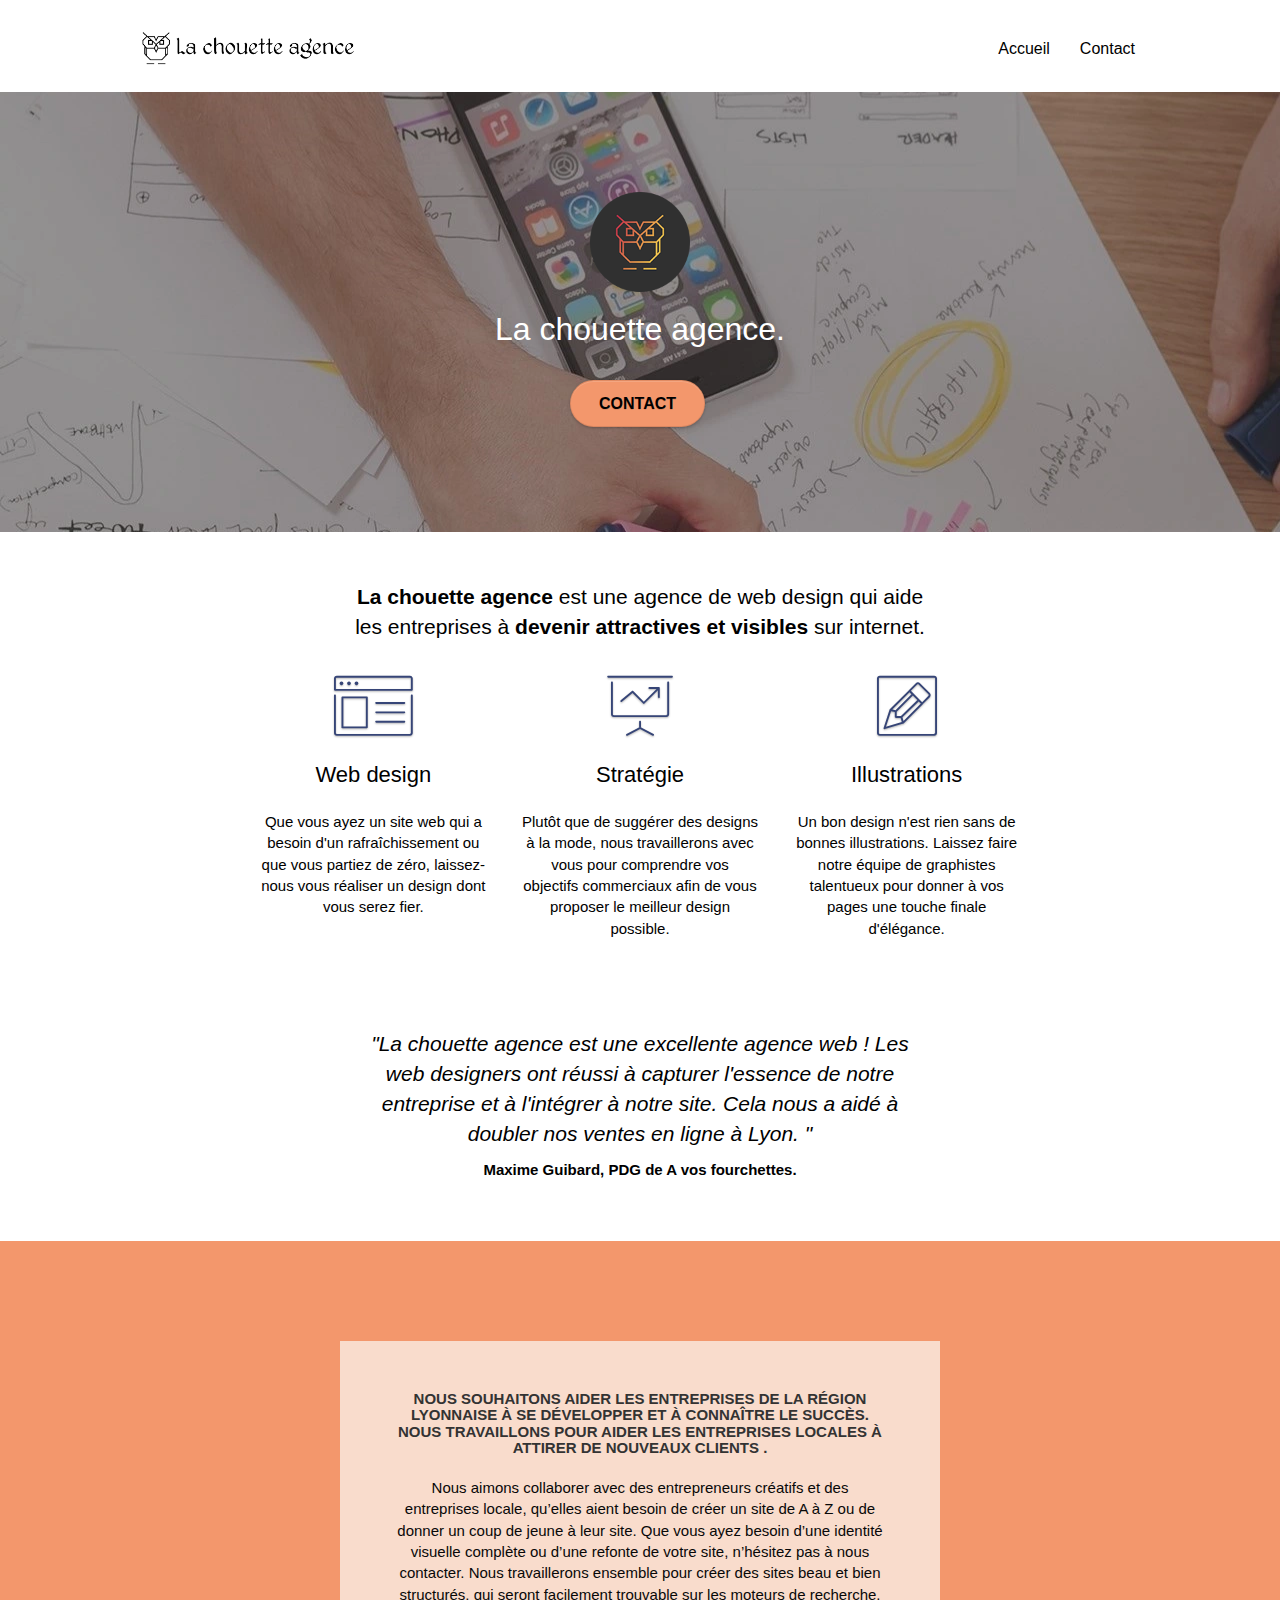
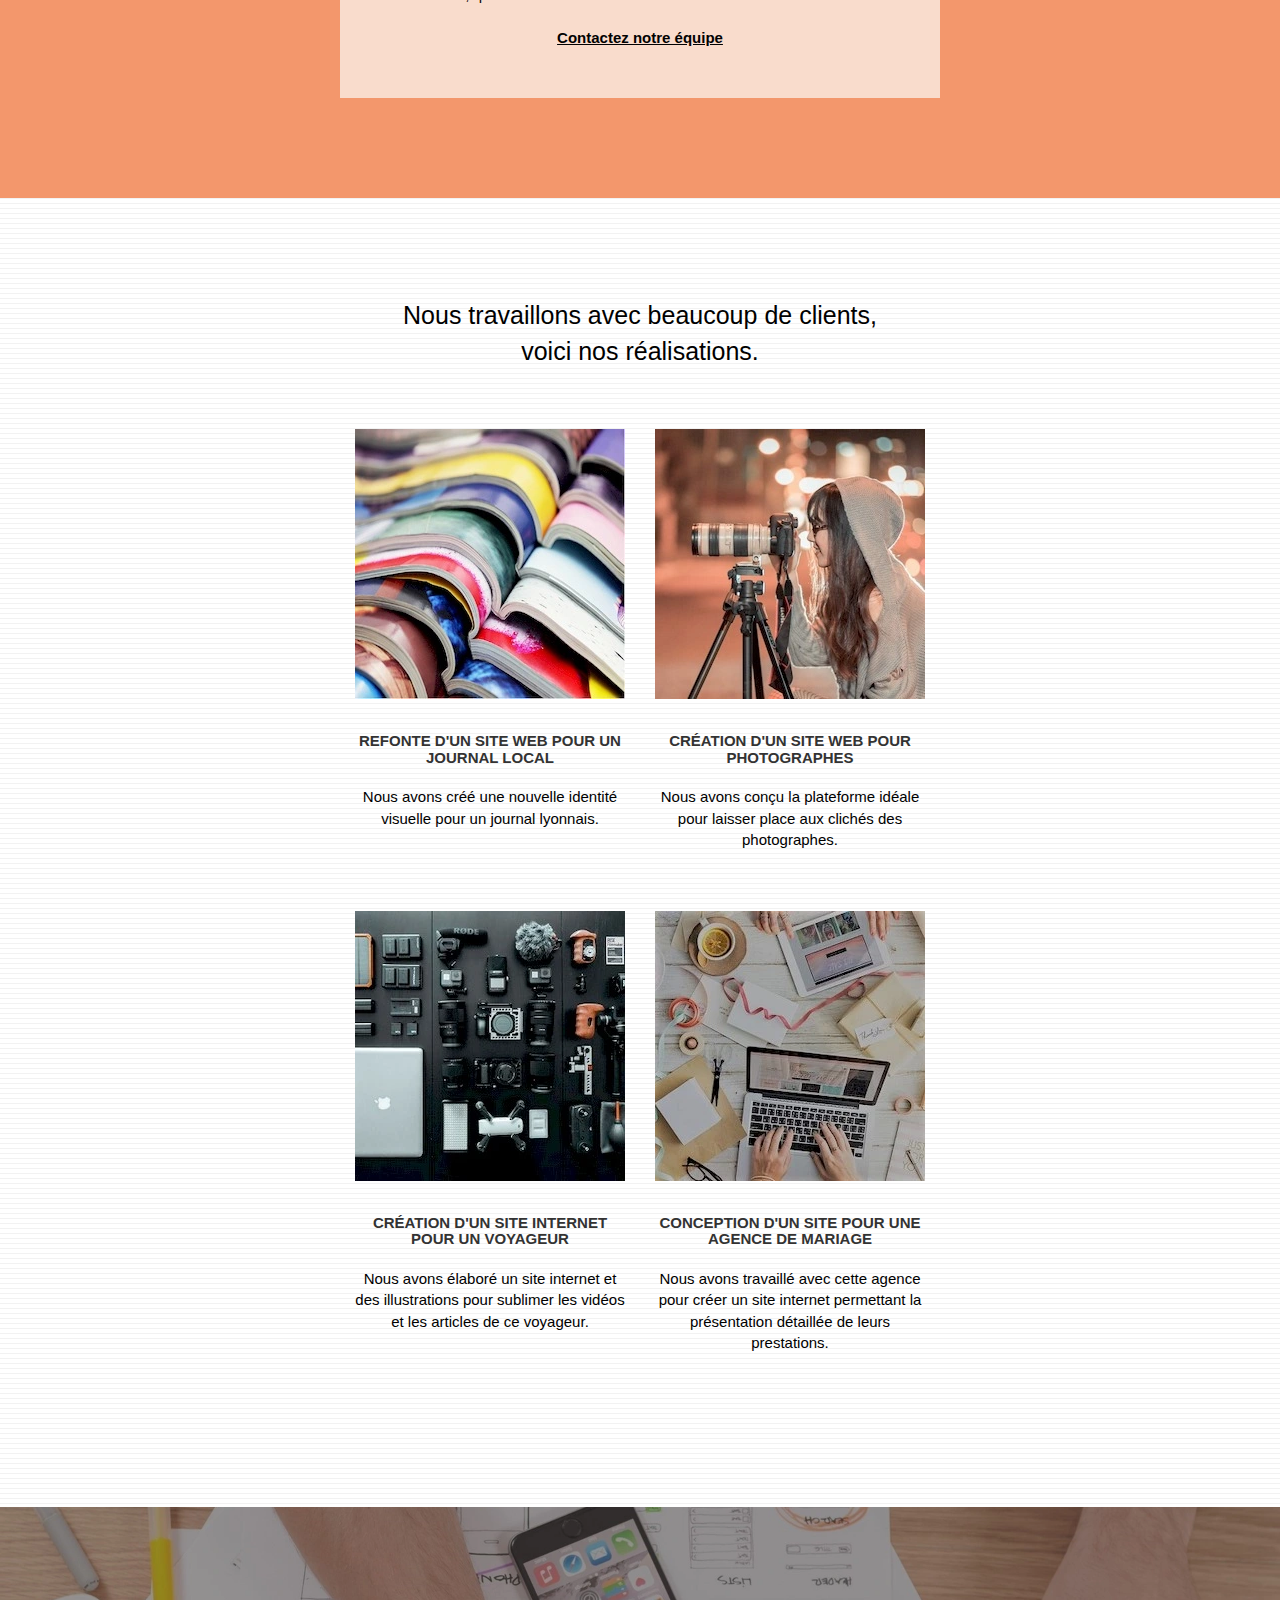
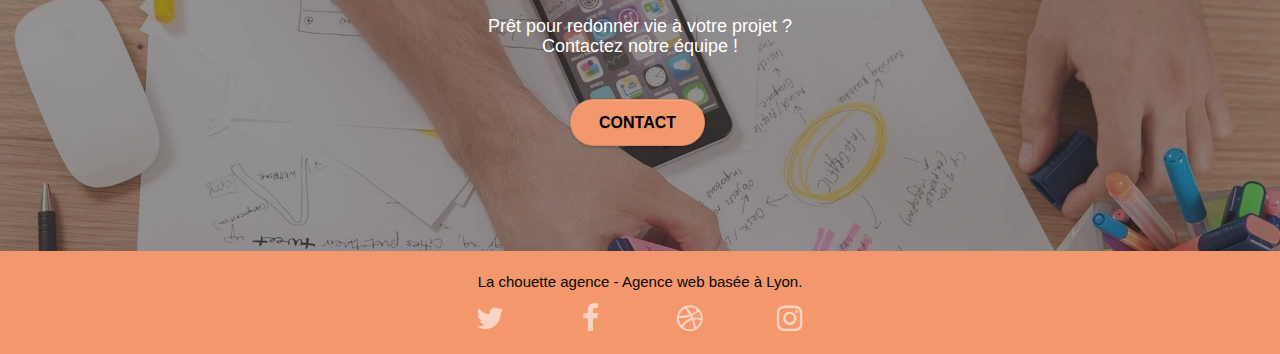
<file: index.html>
<!doctype html>
<html lang="fr">

<head>
	<meta charset="utf-8">
	<meta name="keywords" content="seo, google, site web, site internet, agence design paris">
	<meta name="description"
		content="La chouette agence est une agence de web disigner qui vous aide à créer votre site web d'entreprise.">
	<meta name="viewport" content="width=device-width, initial-scale=1.0, viewport-fit=cover">
	<meta name="google-site-verification" content="2YU0Jb_IkkKjBjvbYMovfcxwRIf2HYsADTQSexmE0P0" />
	<link rel="shortcut icon" type="image/png" href="favicon.jpg">

	<meta name="robots" content="index, follow">

	<link rel="stylesheet" type="text/css" href="./css/bootstrap.min.css">
	<link rel="stylesheet" type="text/css" href="style.css">
	<link rel="stylesheet" type="text/css" href="./css/font-awesome.min.css">
	<link rel="stylesheet" type="text/css" href="./css/et-line.min.css">



	<script defer src="./js/jquery-2.1.0.min.js"></script>
	<script defer src="./js/bootstrap.min.js"></script>
	<script defer src="./js/blocs.min.js"></script>
	<script defer src="./js/jquery.touchSwipe.min.js"></script>
	<script async src="./js/gmaps.min.js"></script>

	<title>Comment créer mon site web professionnelle avec la chouette agence?</title>


	<!-- Analytics -->

	<script async src="https://www.googletagmanager.com/gtag/js?id=G-KGPG5M86HX"></script>
	<script>
		window.dataLayer = window.dataLayer || [];
		function gtag() { dataLayer.push(arguments); }
		gtag('js', new Date());

		gtag('config', 'G-KGPG5M86HX');
	</script>
	<!-- Analytics END -->

</head>

<body>
	<!-- Principal conteneur -->
	<main>
		<div class="page-container">

			<!-- bloc-0 -->
			<div class="bloc bgc-white l-bloc " id="bloc-0">
				<div class="container bloc-sm">

					<nav class="navbar row">
						<div class="navbar-header">

							<a class="navbar-brand" href="index.html"><img src="img/la-chouette-agence.png"
									alt="logo et le nom la chouette agence" height="40" /></a>

							<button id="nav-toggle" type="button" class="ui-navbar-toggle navbar-toggle"
								data-toggle="collapse" data-target=".navbar-1">
								<span class="sr-only">Toggle navigation</span><span class="icon-bar"></span><span
									class="icon-bar"></span><span class="icon-bar"></span>
							</button>
						</div>
						<div class="collapse navbar-collapse navbar-1 special-dropdown-nav">
							<ul class="site-navigation nav navbar-nav">
								<li>
									<a href="index.html">Accueil</a>
								</li>
								<li>
									<a href="page2.html">Contact</a>
								</li>
							</ul>
						</div>
					</nav>
				</div>
			</div>
			<!-- bloc-0 END -->

			<!-- bloc-1-presentation -->
			<div class="bloc bgc-dark-slate-blue bg-banniere d-bloc bg-t-edge bloc-bg-texture texture-paper b-parallax"
				id="bloc-1-hero">
				<div class="container bloc-lg">
					<div class="row tight-width-whitespace">
						<div class="col-sm-12">
							<img src="img/logo.webp" class="center-block image-resize-mode" width="100"
								alt="Logo de la chouette agence" />
							<h1 class="text-center hero-bloc-text text-w">
								La chouette agence.
							</h1>
							<div class="text-center">
								<a href="page2.html" class="btn btn-lg btn-clean btn-rd cta-hero btn-atomic-tangerine"
									id="cta-hero">Contact</a>
							</div>
						</div>
					</div>
				</div>
			</div>
			<!-- bloc-1-presentation END -->

			<!-- bloc-2-services -->
			<div class="bloc bgc-white l-bloc" id="bloc-2-services">
				<div class="container bloc-md">
					<div class="row">
						<div class="col-sm-12 text-center">
							<p class="descriptif">
								<strong>La chouette agence </strong>est une agence de web design qui aide <br>les
								entreprises à<strong> devenir attractives et visibles</strong> sur internet.
							</p>
						</div>
					</div>
					<div class="row voffset-lg med-width-whitespace">
						<div class="col-sm-4">
							<div class="text-center">
								<span class="et-icon-browser sm-shadow icon-dark-slate-blue icons icon-lg"></span>
							</div>
							<h2 class="mg-md text-center">
								Web design
							</h2>
							<p class="text-center ">
								Que vous ayez un site web qui a besoin d'un rafraîchissement ou que vous partiez de
								zéro, laissez-nous vous réaliser un design dont vous serez fier.
							</p>
						</div>
						<div class="col-sm-4">
							<div class="text-center">
								<span class="et-icon-presentation sm-shadow icon-dark-slate-blue icons icon-lg"></span>
							</div>
							<h2 class="mg-md text-center">
								Stratégie
							</h2>
							<p class="text-center ">
								Plutôt que de suggérer des designs à la mode, nous travaillerons avec vous pour
								comprendre
								vos objectifs commerciaux afin de vous proposer le meilleur design possible.<br>
							</p>
						</div>
						<div class="col-sm-4">
							<div class="text-center">
								<span class="et-icon-edit sm-shadow icon-dark-slate-blue icons icon-lg"></span>
							</div>
							<h2 class="mg-md text-center">
								Illustrations
							</h2>
							<p class="text-center ">
								Un bon design n'est rien sans de bonnes illustrations. Laissez faire notre équipe de
								graphistes talentueux pour donner à vos pages une touche finale d'élégance.
							</p>
						</div>
					</div>
					<div class="row voffset-lg voffset">
						<div class="col-xs-12 col-md-8 col-md-offset-2 text-center">
							<p class="commentaire">
								<em>"La chouette agence est une excellente agence web ! Les<br> web designers ont réussi
									à
									capturer l'essence de notre<br> entreprise et à l'intégrer à notre site. Cela nous a
									aidé à <br> doubler nos ventes en ligne à Lyon. "<br></em>
							</p>

							<p class="maxime">
								Maxime Guibard, PDG de A vos fourchettes.
							</p>
						</div>
					</div>
				</div>
			</div>
			<!-- bloc-2-services END -->

			<!-- bloc-3-what-i-do -->
			<div class="bloc tc-white bgc-atomic-tangerine bg-presentation d-bloc bloc-bg-texture texture-paper b-parallax"
				id="bloc-3-what-i-do">
				<div class="container bloc-lg">
					<div class="row tight-width-whitespace black-background">
						<div class="col-sm-12">
							<h3 class="mg-md text-center tc-white">
								Nous souhaitons aider les entreprises de la région Lyonnaise à se développer et à
								connaître
								le succès. Nous travaillons pour aider les entreprises locales à attirer de nouveaux
								clients
								.<br>
							</h3>
							<p class="text-center white">
								Nous aimons collaborer avec des entrepreneurs créatifs et des entreprises locale,
								qu’elles
								aient besoin de créer un site de A à Z ou de donner un coup de jeune à leur site. Que
								vous
								ayez besoin d’une identité visuelle complète ou d’une refonte de votre site, n’hésitez
								pas à
								nous contacter. Nous travaillerons ensemble pour créer des sites beau et bien
								structurés,
								qui seront facilement trouvable sur les moteurs de recherche. <br><br><a
									class="ltc-white bold-link" href="page2.html">Contactez notre équipe</a><br>
							</p>
						</div>
					</div>
				</div>
			</div>
			<!-- bloc-3-what-i-do END -->

			<!-- bloc-4-portfolio -->
			<div class="bloc bgc-white bg-lines-h2-bg bg-repeat l-bloc" id="bloc-4-portfolio">
				<div class="container bloc-lg">
					<div class="row">
						<div class="col-sm-12 text-center">
							<p class="titre-créa">
								Nous travaillons avec beaucoup de clients,<br> voici nos réalisations.
							</p>
						</div>
					</div>
					<div class="row tight-width-whitespace portfolio-row">
						<div class="col-sm-6">
							<a href="#" data-lightbox="img/1.webp" data-gallery-id="gallery-1"
								data-caption="Refonte d'un site web pour un journal local" data-frame="snapshot-lb"><img
									src="img/1.webp" alt="une pille de livre Ouvert"
									class="img-responsive portfolio-thumb" /></a>
							<h3 class="mg-md text-center">
								Refonte d'un site web pour un journal local
							</h3>
							<p class="text-center">
								Nous avons créé une nouvelle identité visuelle pour un journal lyonnais.
							</p>
						</div>
						<div class="col-sm-6">
							<a href="#" data-lightbox="img/2.webp" data-gallery-id="gallery-1"
								data-caption="Création d'un site web pour photographes" data-frame="snapshot-lb"><img
									src="img/2.webp" class="img-responsive portfolio-thumb"
									alt="une photographe qui prend une photo" /></a>
							<h3 class="mg-md text-center">
								Création d'un site web pour photographes
							</h3>
							<p class="text-center">
								Nous avons conçu la plateforme idéale pour laisser place aux clichés des photographes.
							</p>
						</div>
					</div>
					<div class="row tight-width-whitespace portfolio-row">
						<div class="col-sm-6">
							<a href="#" data-lightbox="img/3.webp" data-gallery-id="gallery-1"
								data-caption="Création d'un site internet pour un voyageur"
								data-frame="snapshot-lb"><img src="img/3.webp" class="img-responsive portfolio-thumb"
									alt="tous les accessoires pour les appareils photo" /></a>
							<h3 class="mg-md text-center">
								Création d'un site internet pour un voyageur
							</h3>
							<p class="text-center">
								Nous avons élaboré un site internet et des illustrations pour sublimer les vidéos et les
								articles de ce voyageur.
							</p>
						</div>
						<div class="col-sm-6">
							<a href="#" data-lightbox="img/4.webp" data-gallery-id="gallery-1"
								data-caption="Conception d'un site pour une agence de mariage"
								data-frame="snapshot-lb"><img src="img/4.webp" class="img-responsive portfolio-thumb"
									alt="une présentation de maquette informatique" /></a>
							<h3 class="mg-md text-center">
								Conception d'un site pour une agence de mariage
							</h3>
							<p class="text-center">
								Nous avons travaillé avec cette agence pour créer un site internet permettant la
								présentation détaillée de leurs prestations.
							</p>
						</div>
					</div>
				</div>
			</div>
			<!-- bloc-4-portfolio END -->

			<!-- bloc-5-cta -->
			<div class="bloc bgc-dark-slate-blue bg-banniere d-bloc bloc-bg-texture texture-paper" id="bloc-5-cta">
				<div class="container bloc-lg">
					<div class="row">
						<h4 class="mg-md text-center">
							Prêt pour redonner vie à votre projet ?<br>Contactez notre équipe !
						</h4>
						<div class="col-sm-12 text-center">
							<a href="page2.html"
								class="btn btn-atomic-tangerine btn-clean btn-rd btn-lg cta-hero">Contact</a>
						</div>
					</div>
				</div>
			</div>
		</div>
	</main>
	<!-- bloc-5-cta END -->

	<!-- Footer - bloc-8 -->
	<footer>
		<div class="bloc bgc-atomic-tangerine d-bloc" id="bloc-8">
			<div class="container bloc-sm">
				<div class="row">
					<div class="col-sm-12">
						<p class="text-center white">
							La chouette agence - Agence web basée à Lyon.<br>
						</p>
						<div class="row row-no-gutters social">
							<div class="col-sm-3">
								<div class="text-center">
									<a class="social" href="index.html"><span class="fa fa-twitter icon-md"></span></a>
								</div>
							</div>
							<div class="col-sm-3">
								<div class="text-center">
									<a class="social" href="index.html"><span class="fa fa-facebook icon-md"></span></a>
								</div>
							</div>
							<div class="col-sm-3">
								<div class="text-center">
									<a class="social" href="index.html"><span class="fa fa-dribbble icon-md"></span></a>
								</div>
							</div>
							<div class="col-sm-3">
								<div class="text-center">
									<a class="social" href="index.html"><span
											class="fa fa-instagram icon-md"></span></a>
								</div>
							</div>

						</div>

					</div>
				</div>
			</div>
		</div>
		<!-- Footer - bloc-8 END -->
	</footer>

	<!-- Principal conteneur END -->



</body>

</html>
</file>
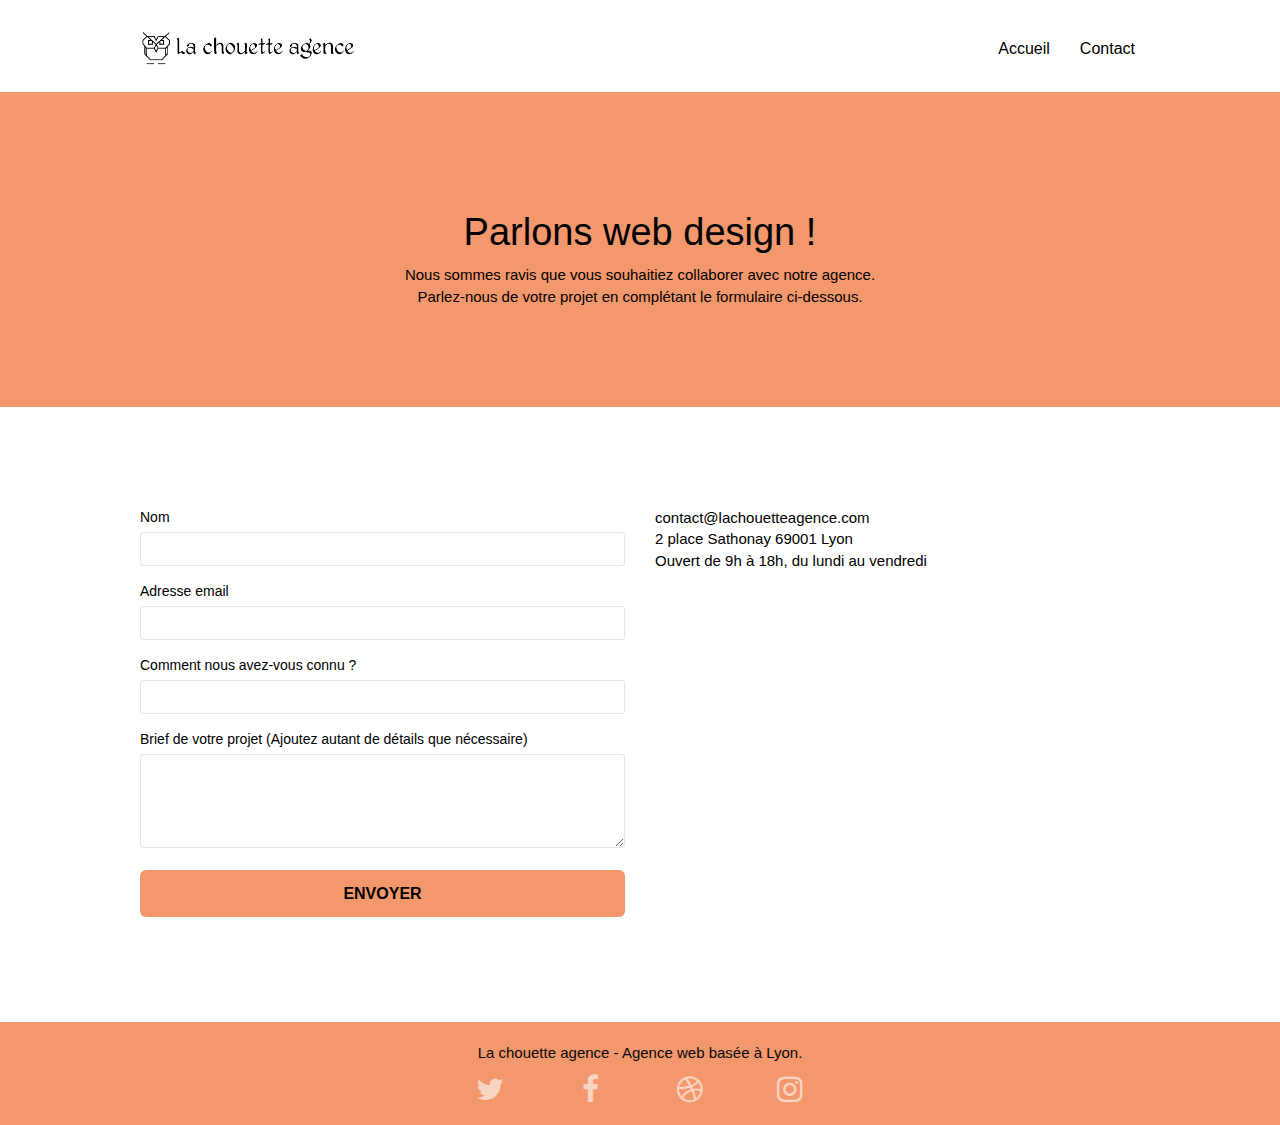
<file: page2.html>
<!doctype html>
<html lang="fr">

<head>
	<meta charset="utf-8">
	<meta name="keywords" content="seo, google, site web, site internet, agence design paris lyon, contact">
	<meta name="description" content="">
	<meta name="viewport" content="width=device-width, initial-scale=1.0, viewport-fit=cover">
	<meta name="google-site-verification" content="2YU0Jb_IkkKjBjvbYMovfcxwRIf2HYsADTQSexmE0P0" />
	<link rel="shortcut icon" type="image/png" href="favicon.jpg">

	<link rel="stylesheet" type="text/css" href="./css/bootstrap.min.css">
	<link rel="stylesheet" type="text/css" href="style.css">
	<link rel="stylesheet" type="text/css" href="./css/font-awesome.min.css">
	<link rel="stylesheet" type="text/css" href="./css/et-line.min.css">

	<link rel="canonicol" href="https://giaccobi-s.github.io/GiaccobiS-bastien-4-16-01-2022/" />

	<script defer src="./js/jquery-2.1.0.min.js"></script>
	<script defer src="./js/bootstrap.min.js"></script>
	<script defer src="./js/blocs.min.js"></script>
	<script defer src="./js/jqBootstrapValidation.min.js"></script>
	<script defer src="./js/formHandler.min.js"></script>
	<title>Contact</title>


	<!-- Analytics -->

	<script async src="https://www.googletagmanager.com/gtag/js?id=G-KGPG5M86HX"></script>
	<script>
		window.dataLayer = window.dataLayer || [];
		function gtag() { dataLayer.push(arguments); }
		gtag('js', new Date());

		gtag('config', 'G-KGPG5M86HX');
	</script>
	<!-- Analytics END -->

</head>

<body>
	<!-- Principal conteneur -->
	<div class="page-container">

		<!-- bloc-0 -->
		<div class="bloc bgc-white l-bloc " id="bloc-0">
			<div class="container bloc-sm">
				<nav class="navbar row">
					<div class="navbar-header">
						<a class="navbar-brand" href="index.html"><img src="img/la-chouette-agence.png"
								alt="atlanta web design logo" height="40" /></a>
						<button id="nav-toggle" type="button" class="ui-navbar-toggle navbar-toggle"
							data-toggle="collapse" data-target=".navbar-1">
							<span class="sr-only">Toggle navigation</span><span class="icon-bar"></span><span
								class="icon-bar"></span><span class="icon-bar"></span>
						</button>
					</div>
					<div class="collapse navbar-collapse navbar-1 special-dropdown-nav">
						<ul class="site-navigation nav navbar-nav">
							<li>
								<a href="index.html">Accueil</a>
							</li>
							<li>
								<a href="page2.html">Contact</a>
							</li>
						</ul>
					</div>
				</nav>
			</div>
		</div>
		<!-- bloc-0 END -->

		<!-- bloc-6 -->
		<div class="bloc bg-dots-bg bg-repeat bgc-atomic-tangerine d-bloc bloc-bg-texture texture-paper" id="bloc-6">
			<div class="container bloc-lg">
				<div class="row">
					<div class="col-sm-12">
						<h1 class="text-center hero-bloc-text tc-white">
							Parlons web design !
						</h1>
						<p class="text-center mg-lg tc-white tight-width-whitespace">
							Nous sommes ravis que vous souhaitiez collaborer avec notre agence.<br>
							Parlez-nous de votre projet en complétant le formulaire ci-dessous.
						</p>
					</div>
				</div>
			</div>
		</div>
		<!-- bloc-6 END -->

		<!-- bloc-7 -->
		<div class="bloc bgc-white l-bloc" id="bloc-7">
			<div class="container bloc-lg">
				<div class="row">
					<div class="col-sm-6">
						<form id="form_1" novalidate success-msg="Your message has been sent."
							fail-msg="Sorry it seems that our mail server is not responding, Sorry for the inconvenience!">
							<div class="form-group">
								<label>
									Nom
								</label>
								<input id="name" class="form-control" required />
							</div>
							<div class="form-group">
								<label>
									Adresse email
								</label>
								<input id="email" class="form-control" type="email" required />
							</div>
							<div class="form-group">
								<label>
									Comment nous avez-vous connu ?
								</label>
								<input class="form-control" type="email" required id="input_504" />
							</div>
							<div class="form-group">
								<label>
									Brief de votre projet (Ajoutez autant de détails que nécessaire)<br>
								</label><textarea id="message" class="form-control" rows="4" cols="50"
									required></textarea>
							</div>
							<button class="bloc-button btn btn-lg btn-block cta-hero btn-atomic-tangerine"
								type="submit">
								Envoyer
							</button>
						</form>
					</div>
					<div class="col-sm-6">
						<p>
							contact@lachouetteagence.com<br>2 place Sathonay 69001 Lyon<br>Ouvert de 9h à 18h, du lundi
							au vendredi<br>
						</p>
					</div>
				</div>
			</div>
		</div>
		<!-- bloc-7 END -->

		<!-- ScrollToTop Button -->
		<a class="bloc-button btn btn-d scrollToTop" onclick="scrollToTarget('1')"><span
				class="fa fa-chevron-up"></span></a>
		<!-- ScrollToTop Button END-->


		<!-- Footer - bloc-8 -->
		<div class="bloc bgc-atomic-tangerine d-bloc" id="bloc-8">
			<div class="container bloc-sm">
				<div class="row">
					<div class="col-sm-12">
						<p class="text-center white">
							La chouette agence - Agence web basée à Lyon.<br>
						</p>
						<div class="row row-no-gutters social">
							<div class="col-sm-3">
								<div class="text-center">
									<a class="social" href="index.html"><span class="fa fa-twitter icon-md"></span></a>
								</div>
							</div>
							<div class="col-sm-3">
								<div class="text-center">
									<a class="social" href="index.html"><span class="fa fa-facebook icon-md"></span></a>
								</div>
							</div>
							<div class="col-sm-3">
								<div class="text-center">
									<a class="social" href="index.html"><span class="fa fa-dribbble icon-md"></span></a>
								</div>
							</div>
							<div class="col-sm-3">
								<div class="text-center">
									<a class="social" href="index.html"><span
											class="fa fa-instagram icon-md"></span></a>
								</div>
							</div>
						</div>
					</div>
				</div>
			</div>
		</div>
		<!-- Footer - bloc-8 END -->

	</div>
	<!-- Principal conteneur END -->


</body>

</html>
</file>
<file: style.css>
body {
    margin: 0;
    padding: 0;
    overflow-x: hidden;
    -webkit-font-smoothing: antialiased;
    -moz-osx-font-smoothing: grayscale;
}
h1{
    background-color: none;
}
a,
button {
    transition: all .3s ease-in-out;
    outline: none!important;
}

a:hover {
    text-decoration: none;
    cursor: pointer;
}

#page-loading-blocs-notifaction {
    position: fixed;
    top: 0;
    bottom: 0;
    width: 100%;
    z-index: 100000;
    background: #FFFFFF url("img/pageload-spinner.gif") no-repeat center center;
}

.bloc {
    width: 100%;
    clear: both;
    background: 50% 50% no-repeat;
    padding: 0 50px;
    -webkit-background-size: cover;
    -moz-background-size: cover;
    -o-background-size: cover;
    background-size: cover;
    position: relative;
}

.bloc .container {
    padding-left: 0;
    padding-right: 0;
}
.descriptif{
    font-size: 21px;
}
.commentaire {
    font-size: 21px;
}
.maxime{
    font-size: 15px;
   font-weight: bold;
}
.titre-créa{
    font-size: 25px;
}
.bloc-lg {
    padding: 100px 50px;
}

.bloc-md {
    padding: 50px;
}

.bloc-sm {
    padding: 20px 50px;
}

.bg-center,
.bg-l-edge,
.bg-r-edge,
.bg-t-edge,
.bg-b-edge,
.bg-tl-edge,
.bg-bl-edge,
.bg-tr-edge,
.bg-br-edge,
.bg-repeat {
    -webkit-background-size: auto!important;
    -moz-background-size: auto!important;
    -o-background-size: auto!important;
    background-size: auto!important;
}

.bg-repeat {
    background: repeat;
}

.bg-t-edge {
    background: top no-repeat;
}

.b-parallax {
    background-attachment: fixed;
}

.d-bloc {
    color: rgba(255, 255, 255, .7);
}

.d-bloc button:hover {
    color: rgba(255, 255, 255, .9);
}

.d-bloc .icon-round,
.d-bloc .icon-square,
.d-bloc .icon-rounded,
.d-bloc .icon-semi-rounded-a,
.d-bloc .icon-semi-rounded-b {
    border-color: rgba(255, 255, 255, .9);
}

.d-bloc .divider-h span {
    border-color: rgba(255, 255, 255, .2);
}

.d-bloc .a-btn,
.d-bloc .navbar a,
.d-bloc .navbar-brand,
.d-bloc a .icon-sm,
.d-bloc a .icon-md,
.d-bloc a .icon-lg,
.d-bloc a .icon-xl,
.d-bloc h1 a,
.d-bloc h2 a,
.d-bloc h3 a,
.d-bloc h4 a,
.d-bloc h5 a,
.d-bloc h6 a,
.d-bloc p a {
    color: rgba(255, 255, 255, .6);
}

.d-bloc .a-btn:hover,
.d-bloc .navbar a:hover,
.d-bloc .navbar-brand:hover,
.d-bloc a:hover .icon-sm,
.d-bloc a:hover .icon-md,
.d-bloc a:hover .icon-lg,
.d-bloc a:hover .icon-xl,
.d-bloc h1 a:hover,
.d-bloc h2 a:hover,
.d-bloc h3 a:hover,
.d-bloc h4 a:hover,
.d-bloc h5 a:hover,
.d-bloc h6 a:hover,
.d-bloc p a:hover {
    color: rgba(255, 255, 255, 1);
}

.d-bloc .navbar-toggle .icon-bar {
    background: rgba(255, 255, 255, 1);
}

.d-bloc .btn-wire,
.d-bloc .btn-wire:hover {
    color: rgba(255, 255, 255, 1);
    border-color: rgba(255, 255, 255, 1);
}

.d-bloc .panel {
    color: rgba(0, 0, 0, .5);
}

.d-bloc .panel button:hover {
    color: rgba(0, 0, 0, .7);
}

.d-bloc .panel icon {
    border-color: rgba(0, 0, 0, .7);
}

.d-bloc .panel .divider-h span {
    border-color: rgba(0, 0, 0, .1);
}

.d-bloc .panel .a-btn {
    color: rgba(0, 0, 0, .6);
}

.d-bloc .panel .a-btn:hover {
    color: rgba(0, 0, 0, 1);
}

.d-bloc .panel .btn-wire,
.d-bloc .panel .btn-wire:hover {
    color: rgba(0, 0, 0, .7);
    border-color: rgba(0, 0, 0, .3);
}

.d-bloc .panel,
.l-bloc {
    color: rgba(0, 0, 0, .5);
}

.d-bloc .panel button:hover,
.l-bloc button:hover {
    color: rgba(0, 0, 0, .7);
}

.l-bloc .icon-round,
.l-bloc .icon-square,
.l-bloc .icon-rounded,
.l-bloc .icon-semi-rounded-a,
.l-bloc .icon-semi-rounded-b {
    border-color: rgba(0, 0, 0, .7);
}

.d-bloc .panel .divider-h span,
.l-bloc .divider-h span {
    border-color: rgba(0, 0, 0, .1);
}

.d-bloc .panel .a-btn,
.l-bloc .a-btn,
.l-bloc .navbar a,
.l-bloc .navbar-brand,
.l-bloc a .icon-sm,
.l-bloc a .icon-md,
.l-bloc a .icon-lg,
.l-bloc a .icon-xl,
.l-bloc h1 a,
.l-bloc h2 a,
.l-bloc h3 a,
.l-bloc h4 a,
.l-bloc h5 a,
.l-bloc h6 a,
.l-bloc p a {
    color: rgba(0, 0, 0, .6);
}

.d-bloc .panel .a-btn:hover,
.l-bloc .a-btn:hover,
.l-bloc .navbar a:hover,
.l-bloc .navbar-brand:hover,
.l-bloc a:hover .icon-sm,
.l-bloc a:hover .icon-md,
.l-bloc a:hover .icon-lg,
.l-bloc a:hover .icon-xl,
.l-bloc h1 a:hover,
.l-bloc h2 a:hover,
.l-bloc h3 a:hover,
.l-bloc h4 a:hover,
.l-bloc h5 a:hover,
.l-bloc h6 a:hover,
.l-bloc p a:hover {
    color: rgba(0, 0, 0, 1);
}

.l-bloc .navbar-toggle .icon-bar {
    color: rgba(0, 0, 0, .6);
}

.d-bloc .panel .btn-wire,
.d-bloc .panel .btn-wire:hover,
.l-bloc .btn-wire,
.l-bloc .btn-wire:hover {
    color: rgba(0, 0, 0, .7);
    border-color: rgba(0, 0, 0, .3);
}

.voffset {
    margin-top: 30px;
}

.voffset-lg {
    margin-top: 80px;
}

.row-no-gutters {
    margin-right: 0;
    margin-left: 0;
}

.row.row-no-gutters > [class^="col-"],
.row.row-no-gutters > [class*=" col-"] {
    padding-right: 0;
    padding-left: 0;
}

#bloc-1-hero h1 {
    font-size: 32px;
}

.navbar {
    margin-bottom: 0;
    z-index: 1;
}

.navbar-brand {
    height: auto;
    padding: 3px 15px;
    font-size: 25px;
    font-weight: normal;
    font-weight: 600;
    line-height: 44px;
}

.navbar-brand img {
    max-height: 200px;
    margin: 0 5px 0 0;
    display: inline;
}

.navbar-brand img[src$=svg] {
    min-width: 100px;
}

.nav-center .navbar-brand img {
    margin: 0;
}

.navbar .nav {
    padding-top: 2px;
    margin-right: -16px;
    float: right;
    z-index: 1;
}

.nav > li {
    float: left;
    margin-top: 4px;
    font-size: 16px;
}

.navbar-nav .open .dropdown-menu > li > a {
    text-align: inherit;
}

.nav > li a:hover,
.nav > li a:focus {
    background: transparent;
}

.navbar-toggle {
    margin: 10px 10px 0 0;
    border: 0px;
}

.navbar-toggle:hover {
    background: transparent!important;
}

.navbar-toggle .icon-bar {
    background-color: rgba(0, 0, 0, .5);
    width: 26px;
}

.nav-invert .navbar .nav {
    float: left;
}

.nav-invert .navbar-header,
.nav-invert .navbar-brand {
    float: right;
    position: relative;
    z-index: 2;
}

@media (min-width: 768px) {
    .site-navigation {
        position: absolute;
        top: 50%;
        right: 20px;
        transform: translate(0, -50%);
        -webkit-transform: translateY(-50%);
    }
    .nav > li .dropdown-menu a,
    .nav > li .dropdown-menu a:hover {
        color: #484848;
    }
    .nav-invert .site-navigation {
        left: 0;
        right: 0;
    }
    .nav-center {
        text-align: center;
    }
    .nav-center .navbar-header {
        width: 100%;
    }
    .nav-center .navbar-header,
    .nav-center .navbar-brand,
    .nav-center .nav > li {
        float: none;
        display: inline-block;
    }
    .nav-center .site-navigation {
        position: relative;
        width: 100%;
        right: 0;
        margin-right: 0px;
        margin-top: 20px;
    }
    .nav-center.mini-nav .navbar-toggle {
        float: none;
        margin: 10px auto 0;
    }
}

.nav > li > .dropdown a {
    background: none!important;
    display: block;
    padding: 14px 15px;
}

nav .caret {
    margin: 0 5px;
}

.dropdown-menu .dropdown-menu {
    top: -8px;
    left: 100%;
}

.dropdown-menu .dropmenu-flow-right {
    top: 100%;
    left: 0;
    margin-left: -1px;
    border-top-left-radius: 0;
    border-top-right-radius: 0;
}

.dropdown-menu .dropdown span {
    border: 4px solid black;
    border-top-color: transparent;
    border-right-color: transparent;
    border-bottom-color: transparent;
    margin: 6px -5px 0 0!important;
    float: right;
}

.mg-md {
    margin-top: 10px;
    margin-bottom: 20px;
}

.mg-lg {
    margin-top: 10px;
    margin-bottom: 40px;
}

.btn {
    margin: 0 5px 5px 0;
}

.btn.pull-right {
    margin: 0 0 5px 5px;
}

.btn-d,
.btn-d:hover,
.btn-d:focus {
    color: #FFF;
    background: rgba(0, 0, 0, .3);
}

button {
    outline: none!important;
}

.btn-rd {
    border-radius: 40px;
}

.btn-clean {
    border: 1px solid rgba(0, 0, 0, .08);
    border-bottom-color: rgba(0, 0, 0, .1);
    text-shadow: 0 1px 0 rgba(0, 0, 1, .1);
    box-shadow: 0 1px 3px rgba(0, 0, 1, .25), inset 0 1px 0 0 rgba(255, 255, 255, .15);
}

.icon-md {
    font-size: 30px!important;
}

.icon-lg {
    font-size: 60px!important;
}

.sm-shadow {
    text-shadow: 0 1px 2px rgba(0, 0, 0, .3);
}

.panel-sq,
.panel-sq .panel-heading,
.panel-sq .panel-footer {
    border-radius: 0;
}

.panel-rd {
    border-radius: 30px;
}

.panel-rd .panel-heading {
    border-radius: 29px 29px 0 0;
}

.panel-rd .panel-footer {
    border-radius: 0 0 29px 29px;
}

.form-control {
    border-color: rgba(0, 0, 0, .1);
    box-shadow: none;
}

.scrollToTop {
    width: 40px;
    height: 40px;
    position: fixed;
    bottom: 20px;
    right: 20px;
    opacity: 0;
    z-index: 500;
    transition: all .3s ease-in-out;
}

.scrollToTop span {
    margin-top: 6px;
}

.showScrollTop {
    font-size: 14px;
    opacity: 1;
}

a[data-lightbox] {
    position: relative;
    display: block;
    text-align: center;
}

a[data-lightbox]:hover::before {
    content: "+";
    font-family: "HelveticaNeue-Light", "Helvetica Neue Light", "Helvetica Neue", Helvetica, Arial;
    font-size: 32px;
    width: 50px;
    height: 50px;
    margin-left: 40%;
    border-radius: 50%;
    background: rgba(0, 0, 0, .6);
    color: #FFF;
    font-weight: 100;
    z-index: 1;
    position: absolute;
    top: 50%;
    transform: translateY(-50%);
    -webkit-transform: translateY(-50%);
}

a[data-lightbox]:hover img {
    opacity: 0.6;
    -webkit-animation-fill-mode: none;
    animation-fill-mode: none;
}

#lightbox-modal {
    display: flex;
    align-items: center;
}

#lightbox-modal .modal-dialog {
    width: 90%;
    max-width: 900px;
    margin: 0 auto 0;
}

#lightbox-modal .modal-dialog img {
    max-height: 90vh;
    margin: 0 auto;
}

.lightbox-caption {
    padding: 20px;
    color: #FFF;
    background: rgba(0, 0, 0, .5);
    position: absolute;
    left: 15px;
    right: 15px;
    bottom: 5px;
}

.close-lightbox {
    color: #FFF;
    font-size: 30px;
    position: absolute;
    top: 20px;
    right: 20px;
    z-index: 20;
    background: rgba(0, 0, 0, .5);
    border: none;
    line-height: 30px;
    padding: 0 9px 5px;
    opacity: 0.3;
}

.close-lightbox:hover,
.next-lightbox:hover,
.prev-lightbox:hover {
    opacity: 1.0;
    color: #FFF;
}

.next-lightbox,
.prev-lightbox {
    font-size: 20px;
    color: rgba(255, 255, 255, .9);
    background: rgba(0, 0, 0, .5);
    transition: all .2s ease-in-out;
    position: absolute;
    top: 45%;
    z-index: 1;
    opacity: 0.4;
}

.next-lightbox {
    padding: 6px 8px 1px 13px;
    right: 25px;
}

.prev-lightbox {
    padding: 6px 13px 1px 10px;
    left: 25px;
}

.snapshot-lb .modal-body {
    padding-bottom: 45px;
}

.snapshot-lb .lightbox-caption {
    padding: 0;
    color: rgba(0, 0, 0, .5);
    background: none;
}

h1,
h2,
h3,
h4,
h5,
h6,
p,
label,
.btn,
a {
    font-family: "helvetica";
    font-weight: 400;
    color: #000000!important;
}

.container {
    max-width: 1000px;
}

.hero-bloc-text {
    font-size: 38px;
}

.hero-bloc-text-sub {
    font-size: 36px;
}

.statement-bloc-text {
    line-height: 26px;
    font-style: italic;
    font-size: 20px;
    text-align: center;
    font-weight: lighter;
    max-width: 520px;
    margin: auto auto auto auto;
}

p {
    font-size: 15px;
}

.tight-width-whitespace {
    max-width: 600px;
    margin: auto auto auto auto;
}

.h1 {
    font-size: 20px;
    font-family: "Open Sans";
}

.cta-hero {
    margin-top: 22px;
    color: #FFFFFF!important;
    text-transform: uppercase;
    padding: 12px 28px 12px 28px;
    font-size: 16px;
    font-weight: 700;
}

.social {
    max-width: 400px;
    margin: auto auto auto auto;
}

h2 {
    font-size: 22px;
    line-height: 1.4em;
}

h3 {
    font-size: 15px;
    text-transform: uppercase;
    font-weight: 700;
    color: #333333!important;
}

.med-width-whitespace {
    max-width: 800px;
    margin: auto auto auto auto;
    box-shadow: 0px 0px 0px #000000;
}
/*/
h1 {
    color: white;
}/*/

.text-w{
   color: white!important;
}
h4 {
    color: white!important;
}

.icons {
    margin-bottom: 14px;
    margin-top: 24px;
}

.white {
    color: #080808!important;
}

.portfolio-thumb {
    margin-bottom: 24px;
}

.portfolio-row {
    margin-bottom: 44px;
    margin-top: 50px;
}

.avatar {
    box-shadow: 0px 4px 9px rgba(0, 0, 0, 0.3);
}

.black-background {
    background-color: rgba(251, 250, 245, 0.7);
    padding: 40px 40px 40px 40px;
}

.bold-link {
    font-weight: 900;
    text-decoration: underline!important;
}

.bgc-white {
    background-color: #FFFFFF;
}

/*/.bgc-dark-slate-blue {
    background-color: #364577;
}/*/

.bgc-atomic-tangerine {
    background-color: #F3976C;
}

/*/.tc-white {
    color: #F3976C!important;
}/*/

.btn-atomic-tangerine {
    background: #F3976C;
    color: #000000!important;
}

.btn-atomic-tangerine:hover {
    background: #c27956!important;
    color: #000000!important;
}

.ltc-white {
    color: #020202!important;
}

.ltc-white:hover {
    color: #cccccc!important;
}

.ltc-atomic-tangerine {
    color: #F3976C!important;
}

.ltc-atomic-tangerine:hover {
    color: #c27956!important;
}

.icon-dark-slate-blue {
    color: #364577!important;
    border-color: #364577!important;
}

/*/.bg-dots-bg {
    background-image: url("img/dots-bg.png");
}/*/

.bg-lines-h2-bg {
    background-image: url("img/lines-h2-bg.webp");
}

.bg-banniere {
    background-image: url("img/la-chouette-agence-banniere.webp");
    
}

.bg-presentation {
    background-image: url("img/image-de-presentation.webp");
}

@media (max-width: 1024px) {
    .bloc {
        padding-left: 20px;
        padding-right: 20px;
    }
    .bloc.full-width-bloc,
    .bloc-tile-2.full-width-bloc .container,
    .bloc-tile-3.full-width-bloc .container,
    .bloc-tile-4.full-width-bloc .container {
        padding-left: 0;
        padding-right: 0;
    }
}

@media (max-width: 992px) and (min-width: 768px) {
    .navbar .nav {
        max-width: 80%
    }
    .nav-center.navbar .nav {
        max-width: 100%
    }
}

@media only screen and (min-device-width: 768px) and (max-device-width: 1024px) and (orientation: landscape) {
    .b-parallax {
        background-attachment: scroll;
    }
}

@media only screen and (min-device-width: 1024px) and (max-device-width: 1366px) and (-webkit-min-device-pixel-ratio: 1.5) {
    .b-parallax {
        background-attachment: scroll;
    }
}

@media (max-width: 991px) {
    .container {
        width: 100%;
    }
    .b-parallax {
        background-attachment: scroll;
    }
    .page-container,
    #hero-bloc {
        overflow-x: hidden;
        position: relative;
    }
    
    .bloc-group,
    .bloc-group .bloc {
        display: block;
        width: 100%;
    }
    .bloc-fill-screen .fill-bloc-top-edge,
    .bloc-fill-screen .fill-bloc-bottom-edge {
        padding: 0 20px;
        
    }
}

@media (max-width: 767px) {
    .page-container {
        overflow-x: hidden;
        position: relative;
    }
    h1,
    h2,
    h3,
    h4,
    h5,
    h6,
    p,
    #disqus_thread {
        padding-left: 10px!important;
        padding-right: 10px!important;
    }
    .b-parallax {
        background-attachment: scroll;
    }
    .navbar .nav {
        padding-top: 0;
        border-top: 1px solid rgba(0, 0, 0, .2);
        float: none!important;
    }
    .navbar.row {
        margin-left: 0;
        margin-right: 0;
    }
    .site-navigation {
        position: inherit;
        transform: none;
        -webkit-transform: none;
        -ms-transform: none;
    }
    .nav > li {
        margin-top: 0;
        border-bottom: 1px solid rgba(0, 0, 0, .1);
        background: rgba(0, 0, 0, .05);
        text-align: left;
        padding-left: 15px;
        width: 100%;
    }
    .nav > li:hover {
        background: rgba(0, 0, 0, .08);
    }
    .dropdown .dropdown a .caret {
        float: none;
        margin: 5px 0 0 10px!important;
        border: 4px solid black;
        border-bottom-color: transparent;
        border-right-color: transparent;
        border-left-color: transparent;
    }
    #hero-bloc .navbar .nav {
        background: rgba(0, 0, 0, .8);
    }
    #hero-bloc .navbar .nav a {
        color: rgba(255, 255, 255, .6);
    }
    .hero {
        padding: 50px 0;
    }
    .hero-nav {
        left: -1px;
        right: -1px;
    }
    .navbar-collapse {
        padding: 0;
        overflow-x: hidden;
        -webkit-box-shadow: none;
        box-shadow: none;
    }
    .navbar-brand img {
        max-height: 40px;
        width: auto;
    }
    .nav-invert .navbar-header {
        float: none;
        width: 100%;
    }
    .nav-invert .navbar-toggle {
        float: left;
        margin-left: 10px;
    }
    .bloc {
        padding-left: 0;
        padding-right: 0;
    }
    .bloc-xxl,
    .bloc-xl,
    .bloc-lg {
        padding: 40px 0;
    }
    .bloc-sm,
    .bloc-md {
        padding-left: 0;
        padding-right: 0;
    }
    .bloc-tile-2 .container,
    .bloc-tile-3 .container,
    .bloc-tile-4 .container,
    .bloc-fill-screen .fill-bloc-top-edge,
    .bloc-fill-screen .fill-bloc-bottom-edge {
        padding-left: 0;
        padding-right: 0;
    }
    .a-block {
        padding: 0 10px;
    }
    .btn-dwn {
        display: none;
    }
    .voffset {
        margin-top: 5px;
    }
    .voffset-md {
        margin-top: 20px;
    }
    .voffset-lg {
        margin-top: 30px;
    }
    form {
        padding: 5px;
    }
    .close-lightbox {
        display: inline-block;
    }
    .blocsapp-device-iphone5 {
        background-size: 216px 425px;
        padding-top: 60px;
        width: 216px;
        height: 425px;
    }
    .blocsapp-device-iphone5 img {
        width: 180px;
        height: 320px;
    }
}

@media (max-width: 400px) {
    .bloc {
        padding-left: 0;
        padding-right: 0;
    }
}

@media (max-width: 767px) {
    .bloc-mob-center-text {
        text-align: center;
    }
}
</file>
